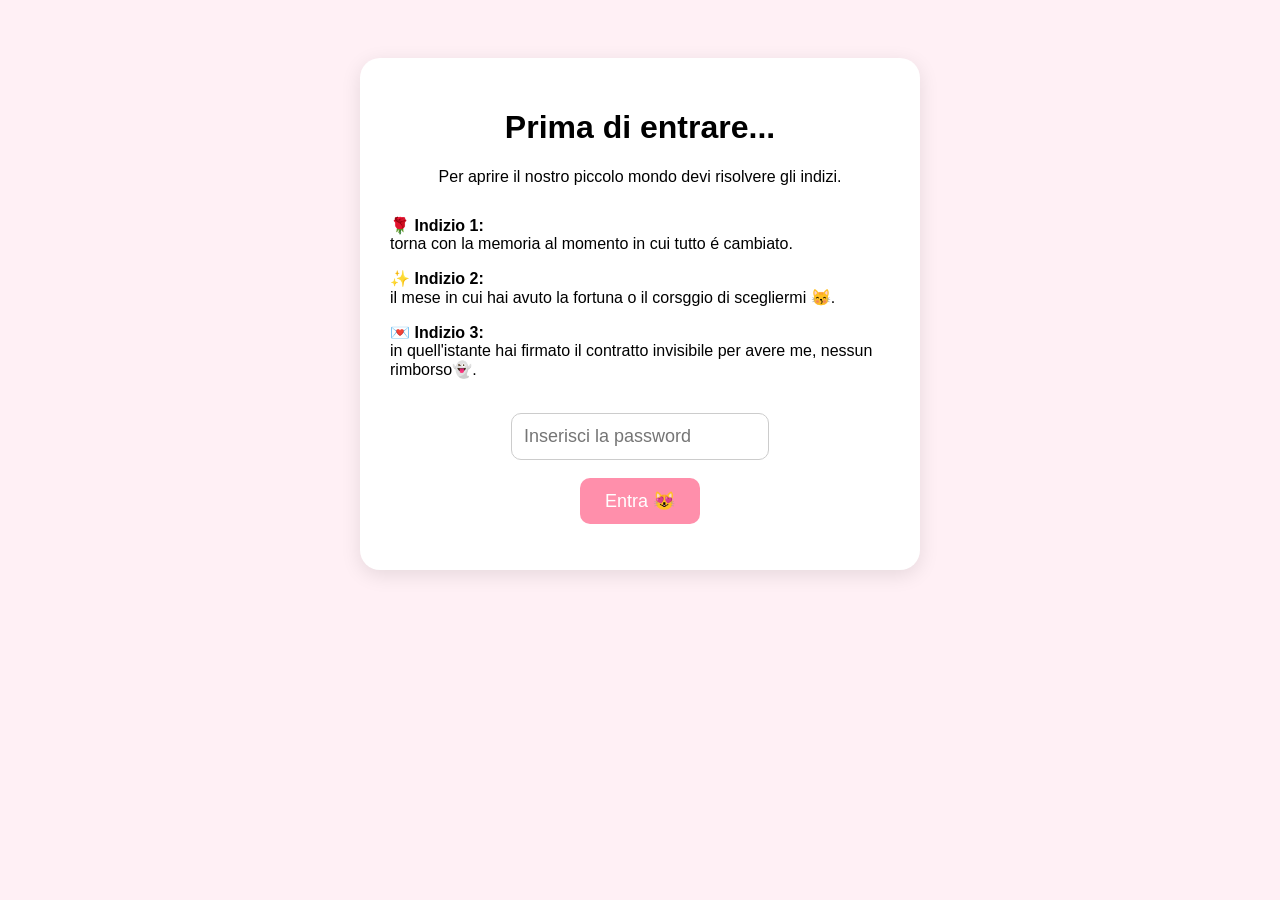
<file: index.html>
<!DOCTYPE html>
<html lang="it">
<head>
<meta charset="UTF-8">
<meta name="viewport" content="width=device-width, initial-scale=1.0">

<title>Una piccola sfida 🧠</title>

<style>
body {
    background: #fff0f5;
    font-family: Arial, sans-serif;
    text-align: center;
    padding: 50px;
}

.box {
    background: white;
    max-width: 500px;
    margin: auto;
    padding: 30px;
    border-radius: 20px;
    box-shadow: 0 5px 20px rgba(0,0,0,0.1);
}

input {
    padding: 12px;
    font-size: 18px;
    border-radius: 10px;
    border: 1px solid #ccc;
}

button {
    padding: 12px 25px;
    background: #ff8fab;
    color: white;
    border: none;
    border-radius: 10px;
    cursor: pointer;
    font-size: 18px;
}

.indizi {
    text-align: left;
    margin-top: 30px;
}
</style>

</head>

<body>

<div class="box">

<h1>Prima di entrare... </h1>

<p>
Per aprire il nostro piccolo mondo devi risolvere gli indizi.
</p>

<div class="indizi">

<p>🌹 <b>Indizio 1:</b><br>
torna con la memoria al momento in cui tutto é cambiato.</p>

<p>✨ <b>Indizio 2:</b><br>
il mese in cui hai avuto la fortuna o il corsggio di scegliermi 😽.</p>

<p>💌 <b>Indizio 3:</b><br>
in quell'istante hai firmato il contratto invisibile per avere me, nessun rimborso👻.</p>

</div>

<br>

<input id="password" placeholder="Inserisci la password">

<br><br>

<button onclick="controlla()">
Entra 😻
</button>

<p id="errore"></p>

</div>


<script>

function controlla(){

let password = document.getElementById("password").value;

if(password === "140326"){

window.location.href = "lettera.html";

} else {

document.getElementById("errore").innerHTML =
"Quasi... riprova ❤️";

}

}

</script>

</body>
</html>
</file>
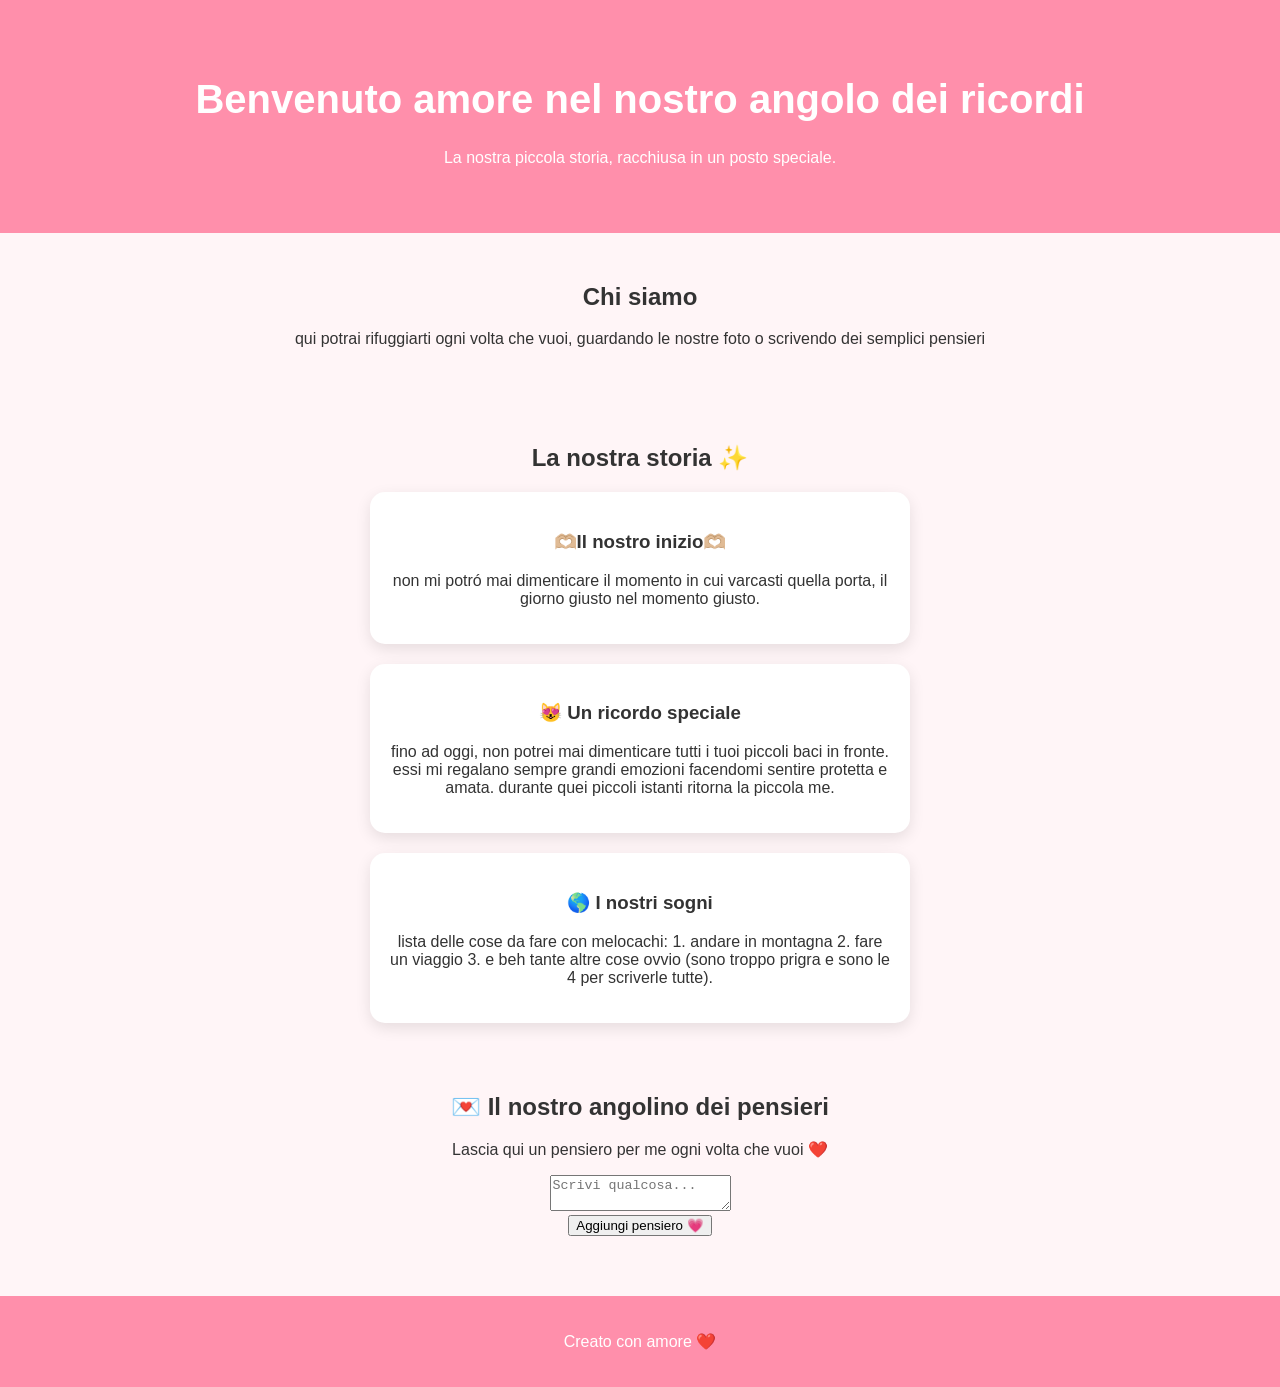
<file: home.html>
<!DOCTYPE html>
<html lang="it">
<head>
    <meta charset="UTF-8">
    <meta name="viewport" content="width=device-width, initial-scale=1.0">
    <title>il nostro posto segreto 🌹</title>
    <link rel="stylesheet" href="style.css">
</head>

<body>

    <header>
        <h1>Benvenuto amore nel nostro angolo dei ricordi</h1>
        <p>La nostra piccola storia, racchiusa in un posto speciale.</p>
    </header>

    <section class="about">
        <h2>Chi siamo</h2>
        <p>
            qui potrai rifuggiarti ogni volta che vuoi, guardando le nostre foto o scrivendo dei semplici pensieri
        </p>
    </section>

    <section class="timeline">
        <h2>La nostra storia ✨</h2>

        <div class="card">
            <h3>🫶🏼Il nostro inizio🫶🏼</h3>
            <p>non mi potró mai dimenticare il momento in cui varcasti quella porta, il giorno giusto nel momento giusto.</p>
        </div>

        <div class="card">
            <h3>😻 Un ricordo speciale</h3>
            <p>fino ad oggi, non potrei mai dimenticare tutti i tuoi piccoli baci in fronte. essi mi regalano sempre grandi emozioni facendomi sentire protetta e amata. durante quei piccoli istanti ritorna la piccola me.</p>
        </div>

        <div class="card">
            <h3>🌎 I nostri sogni</h3>
            <p>lista delle cose da fare con melocachi:
                1. andare in montagna
                2. fare un viaggio
                3. e beh tante altre cose ovvio (sono troppo prigra e sono le 4 per scriverle tutte).</p>
        </div>

<section class="pensieri">

<h2>💌 Il nostro angolino dei pensieri</h2>

<p>
Lascia qui un pensiero per me ogni volta che vuoi ❤️
</p>

<textarea id="nuovoPensiero" placeholder="Scrivi qualcosa..."></textarea>

<br>

<button onclick="salvaPensieroHome()">
Aggiungi pensiero 💗
</button>


<div id="listaPensieri"></div>

</section>
        
    </section>

    <footer>
        <p>Creato con amore ❤️</p>
    </footer>

<script>

function salvaPensieroHome(){
 alert("Funziona ❤️");   

let testo = document.getElementById("nuovoPensiero").value;


if(testo != ""){


let pensieri = JSON.parse(localStorage.getItem("pensieri")) || [];


pensieri.push(testo);


localStorage.setItem("pensieri", JSON.stringify(pensieri));


mostraPensieri();


document.getElementById("nuovoPensiero").value = "";


}

else {

alert("Scrivi prima un pensiero ❤️");

}


}


function mostraPensieri(){


let contenitore = document.getElementById("listaPensieri");


contenitore.innerHTML = "";


let pensieri = JSON.parse(localStorage.getItem("pensieri")) || [];



pensieri.forEach(function(pensiero){


let nuovo = document.createElement("p");


nuovo.innerHTML = "💌 " + pensiero + " ❤️";


contenitore.appendChild(nuovo);


});


}




window.onload = mostraPensieri;




</script>
    
</body>
</html>
</file>
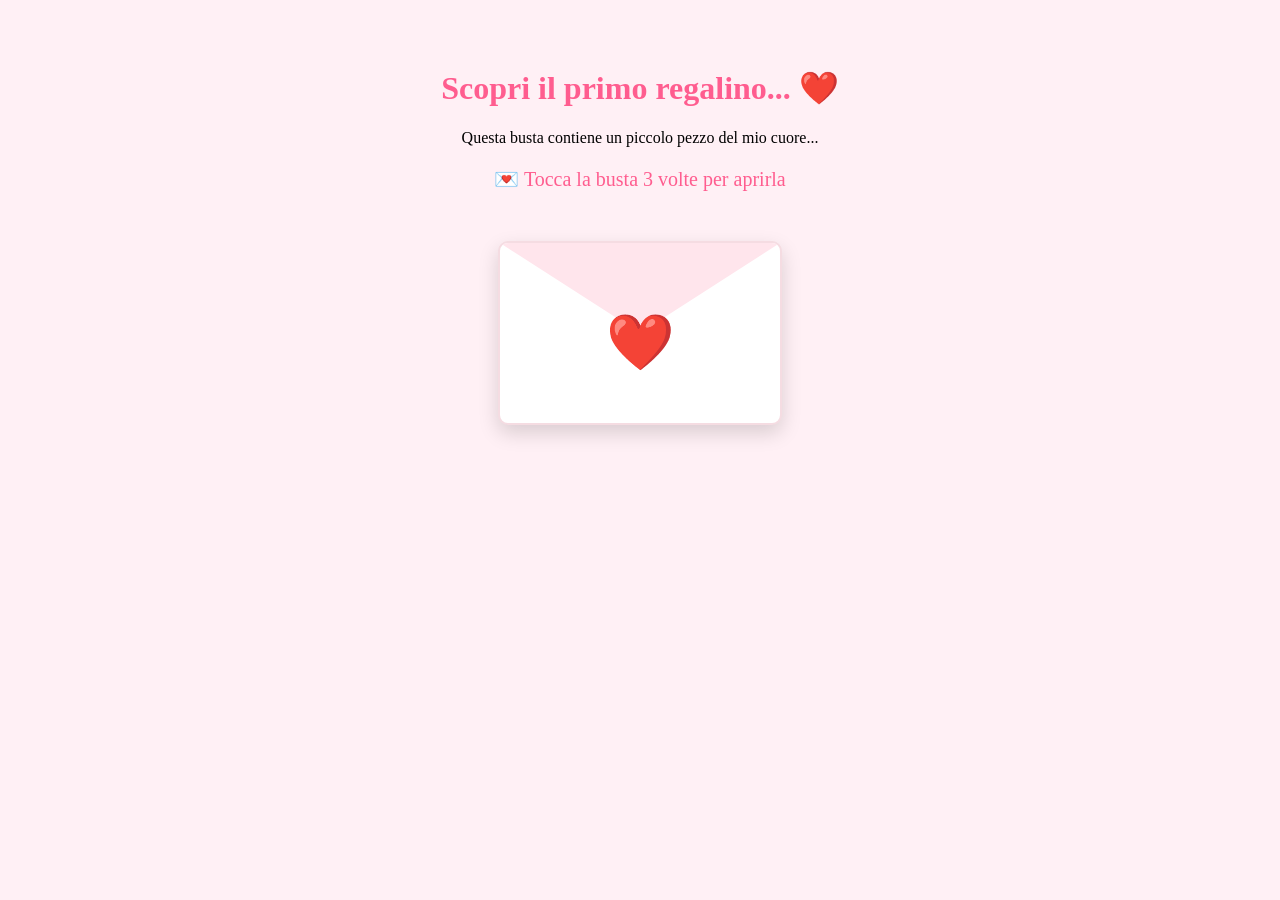
<file: lettera.html>
<!DOCTYPE html>
<html lang="it">

<head>

<meta charset="UTF-8">
<meta name="viewport" content="width=device-width, initial-scale=1.0">

<title>Una sorpresa per te ❤️</title>


<style>

body {
    background: #fff0f5;
    font-family: Georgia, serif;
    text-align: center;
    padding: 40px 20px;
}


h1 {
    color: #ff5d8f;
}


/* BUSTA */

.busta {

    width: 280px;
    height: 180px;
    background: white;
    margin: 50px auto 20px;
    border-radius: 10px;
    position: relative;
    cursor: pointer;
    box-shadow: 0 8px 20px rgba(0,0,0,0.15);
    border: 2px solid #f5dce2;
    overflow: hidden;

}


/* chiusura busta */

.busta:before {

    content:"";
    position:absolute;
    top:0;
    left:0;
    border-left:140px solid transparent;
    border-right:140px solid transparent;
    border-top:90px solid #ffe5ec;

}


/* cuore */

.busta:after {

    content:"❤️";
    position:absolute;
    font-size:55px;
    left:50%;
    top:55%;
    transform:translate(-50%, -50%);

}



/* animazione apertura */

.aperta {

    animation: apriBusta 1s forwards;

}


@keyframes apriBusta {

0% {
transform:rotateX(0);
}

100% {
transform:rotateX(180deg);
}

}



/* LETTERA */


.lettera {

    display:none;
    background:white;
    max-width:600px;
    margin:30px auto;
    padding:35px;
    border-radius:20px;
    box-shadow:0 5px 20px rgba(0,0,0,0.15);
    font-size:20px;
    line-height:1.6;

}



.lettera.esci {

    display:block;
    animation:uscitaLettera 1.8s ease forwards;

}



@keyframes uscitaLettera {

0% {

opacity:0;
transform:translateY(80px);

}


100% {

opacity:1;
transform:translateY(0);

}

}



/* MESSAGGIO */


#messaggio {

color:#ff5d8f;
font-size:20px;

}



/* RISPOSTA */


.risposta {

display:none;
margin-top:40px;

}



.biglietto {

background:#fffaf0;
padding:25px;
max-width:400px;
margin:auto;
border-radius:15px;
box-shadow:0 5px 15px rgba(0,0,0,0.1);

}



textarea {

width:90%;
height:120px;
border-radius:10px;
border:1px solid #ffc2d1;
padding:15px;
font-size:16px;
resize:none;

}



button {

background:#ff8fab;
color:white;
border:none;
padding:12px 25px;
border-radius:20px;
font-size:17px;
cursor:pointer;
margin-top:15px;

}



</style>

</head>



<body>



<h1>Scopri il primo regalino... ❤️</h1>


<p>
Questa busta contiene un piccolo pezzo del mio cuore...
</p>



<p id="messaggio">
💌 Tocca la busta 3 volte per aprirla
</p>



<div class="busta" onclick="apri()"></div>





<!-- LETTERA -->

<div class="lettera" id="lettera">


<h2>Per te 🎁</h2>


<p>

Amore mio,

<br><br>


oggi festeggiamo quattro mesi insieme, e anche se possono sembrare pochi, per me hanno avuto un valore enorme.

<br><br>

In questo tempo il nostro legame è cresciuto giorno dopo giorno, attraverso sorrisi, emozioni, momenti belli e anche difficoltà che abbiamo affrontato insieme.

<br><br>

Non è sempre stato tutto semplice, ma la cosa più importante è che abbiamo scelto di capirci, venirci incontro e continuare a costruire qualcosa di nostro.

<br><br>

Sono grata per ogni momento passato con te, per le risate, per le conversazioni e per tutto quello che mi fai provare.

<br><br>

Spero che questo sia solo l'inizio di tanti altri ricordi insieme.

<br><br>

Buon quarto mese, amore mio ❤️

<br><br>

Ti voglio bene 🩷


</p>


</div>





<!-- PENSIERO -->


<div class="risposta" id="risposta">


<h2>
Ora tocca a te ❤️
</h2>


<p>
Lasciami un piccolo pensiero...
</p>


<div class="biglietto">


<textarea id="pensiero" placeholder="Scrivi qui qualcosa per me... ❤️"></textarea>


<br>


<button onclick="salvaPensiero()">

Lascia il tuo messaggio 💌

</button>


</div>


</div>






<script>


let tocchi = 0;



function apri(){


tocchi++;



if(tocchi == 1){

document.getElementById("messaggio").innerHTML =
"✨ Ancora due tocchi...";

}



if(tocchi == 2){

document.getElementById("messaggio").innerHTML =
"✨ Ci siamo quasi...";

}




if(tocchi == 3){


document.getElementById("messaggio").innerHTML =
"💌 La busta si sta aprendo...";



document.querySelector(".busta").classList.add("aperta");



setTimeout(function(){


document.querySelector(".busta").style.display="none";


document.getElementById("lettera").classList.add("esci");



setTimeout(function(){


document.getElementById("risposta").style.display="block";


},2500);



},1000);



}


}




function salvaPensiero(){


let testo = document.getElementById("pensiero").value;



if(testo != ""){


localStorage.setItem("messaggio", testo);



window.location.href="home.html";


}


else {


alert("Scrivi prima un pensiero ❤️");


}



}


</script>



</body>

</html>
</file>
<file: style.css>
body {
    font-family: Arial, sans-serif;
    margin: 0;
    background: #fff5f7;
    color: #333;
    text-align: center;
}

header {
    background: #ff8fab;
    color: white;
    padding: 50px 20px;
}

h1 {
    font-size: 40px;
}

section {
    padding: 30px 20px;
}

.card {
    background: white;
    margin: 20px auto;
    padding: 20px;
    max-width: 500px;
    border-radius: 15px;
    box-shadow: 0 5px 15px rgba(0,0,0,0.1);
}

footer {
    background: #ff8fab;
    color: white;
    padding: 20px;
}
</file>
